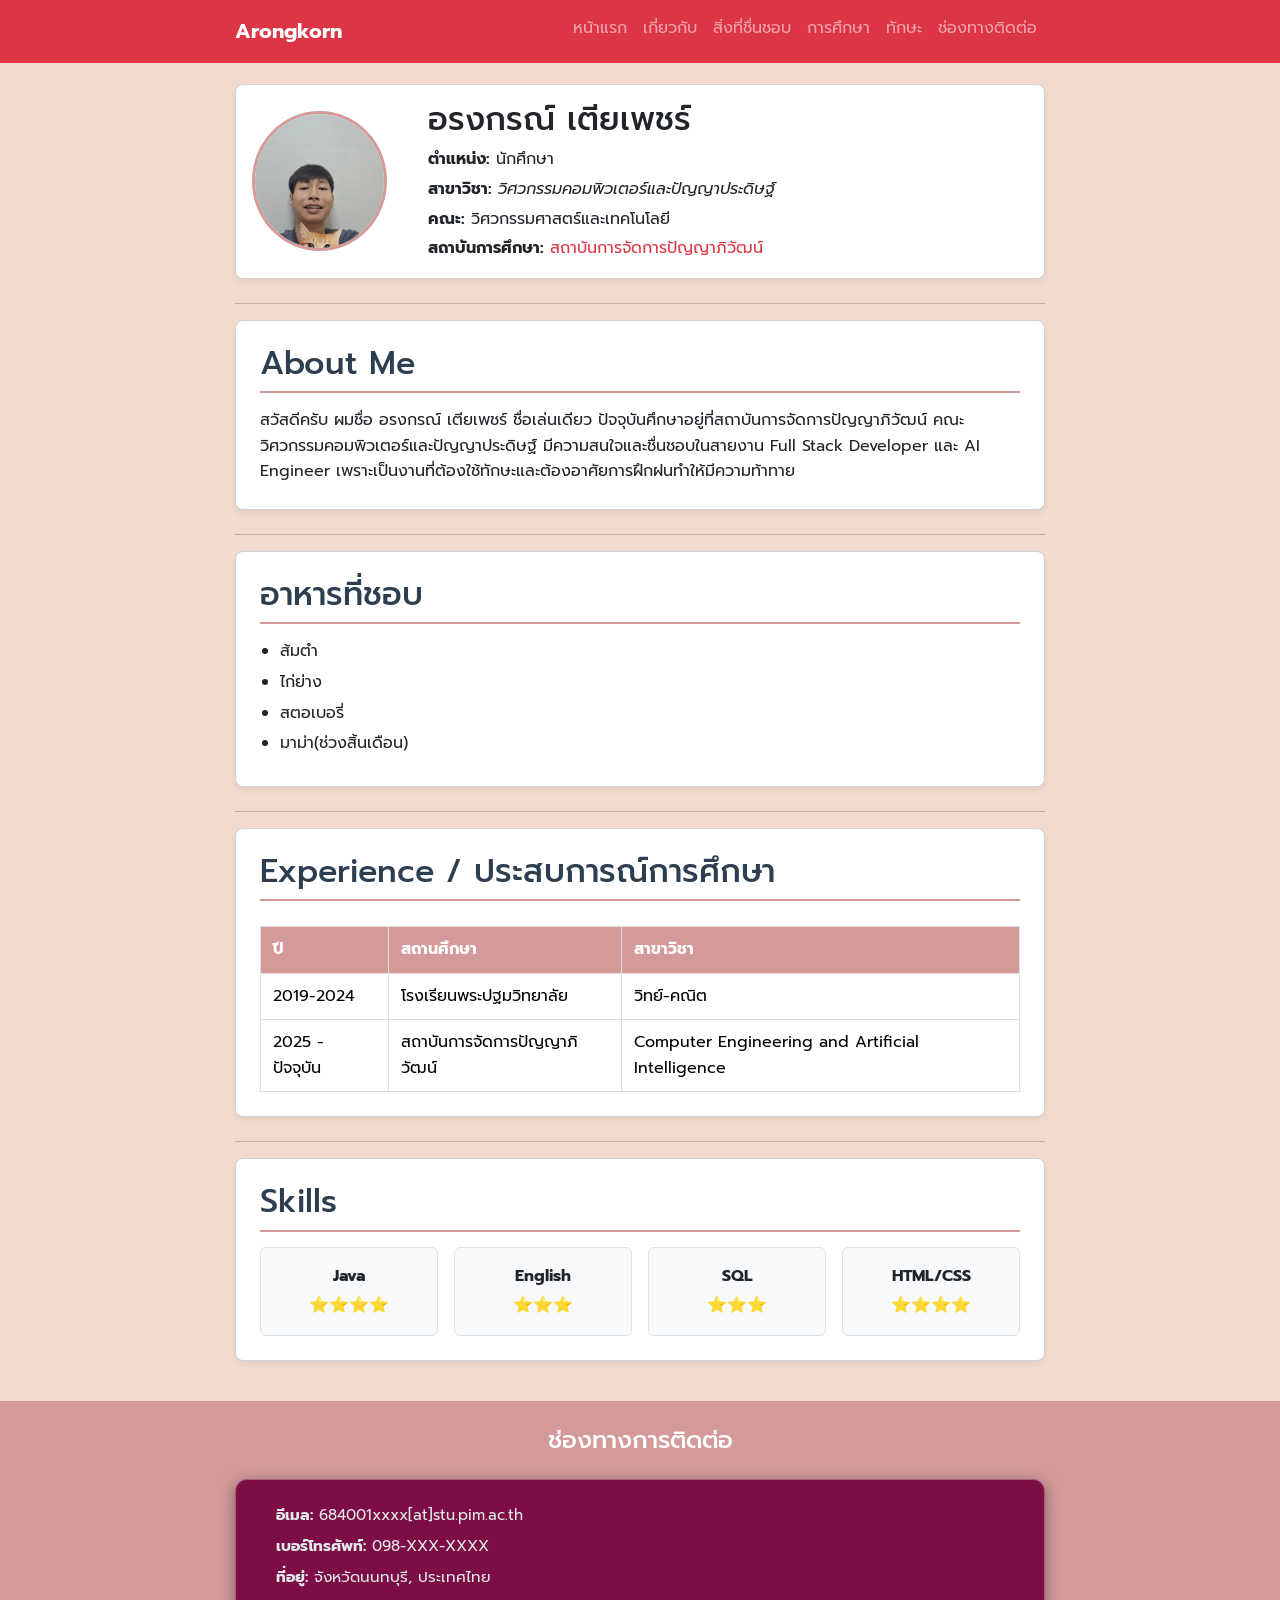
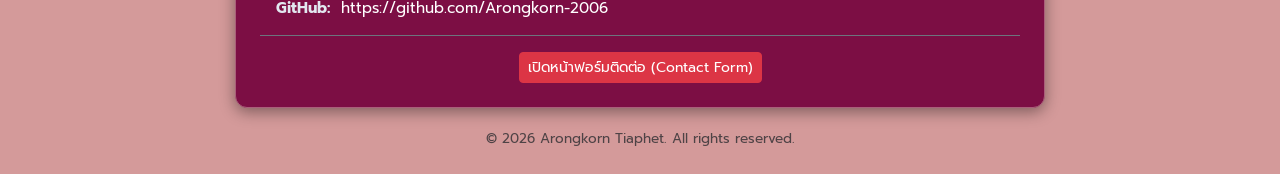
<file: index.html>
<!DOCTYPE html>
<html lang="th">
<head>
    <meta charset="UTF-8">
    <meta name="viewport" content="width=device-width, initial-scale=1.0">
    <title>My Resume - Arongkorn Tiaphet</title>
    
    <link href="https://cdn.jsdelivr.net/npm/bootstrap@5.3.2/dist/css/bootstrap.min.css" rel="stylesheet">
    <link rel="stylesheet" href="https://cdn.jsdelivr.net/npm/bootstrap-icons@1.11.1/font/bootstrap-icons.css">
    <link rel="stylesheet" href="style.css">
</head>
<body>

    <nav class="navbar navbar-expand-lg navbar-dark bg-danger fixed-top">
        <div class="container">
            <a class="navbar-brand fw-bold" href="#">Arongkorn</a>
            
            <button class="navbar-toggler" type="button" data-bs-toggle="collapse" data-bs-target="#navbarNav" aria-controls="navbarNav" aria-expanded="false" aria-label="Toggle navigation">
                <span class="navbar-toggler-icon"></span>
            </button>
            
            <div class="collapse navbar-collapse" id="navbarNav">
                <ul class="navbar-nav ms-auto text-center">
                    <li class="nav-item">
                        <a class="nav-link" href="#profile">หน้าแรก</a>
                    </li>
                    <li class="nav-item">
                        <a class="nav-link" href="#about">เกี่ยวกับ</a>
                    </li>
                    <li class="nav-item">
                        <a class="nav-link" href="#likes">สิ่งที่ชื่นชอบ</a>
                    </li>
                    <li class="nav-item">
                        <a class="nav-link" href="#experience">การศึกษา</a>
                    </li>
                    <li class="nav-item">
                        <a class="nav-link" href="#skills">ทักษะ</a>
                    </li>
                    <li class="nav-item">
                        <a class="nav-link" href="#contact">ช่องทางติดต่อ</a>
                    </li>
                </ul>
            </div>
        </div>
    </nav>

    <main class="container my-4">
        <section id="profile" class="profile-section card p-3 mb-4">
            <table class="profile-table w-100">
                <tr>
                    <td class="profile-img-td align-middle text-center">
                        <img src="./me-1.jpg" alt="Profile" class="profile-img img-fluid rounded-circle">
                    </td>
                    <td class="profile-text-td ps-3 align-middle">
                        <h1 class="h2 mb-2">อรงกรณ์ เตียเพชร์</h1>
                        <p class="mb-1"><strong>ตำแหน่ง:</strong> นักศึกษา</p>
                        <p class="mb-1"><strong>สาขาวิชา:</strong> <em>วิศวกรรมคอมพิวเตอร์และปัญญาประดิษฐ์</em></p>
                        <p class="mb-1"><strong>คณะ:</strong> วิศวกรรมศาสตร์และเทคโนโลยี</p>
                        <p class="mb-0"><strong>สถาบันการศึกษา:</strong> <a href="http://pim.ac.th" target="_blank" class="text-decoration-none text-danger">สถาบันการจัดการปัญญาภิวัฒน์</a></p>
                    </td>
                </tr>
            </table>
        </section>

        <hr>

        <section id="about" class="card p-4 mb-4">
            <h2>About Me</h2>
            <p class="mb-0">
                สวัสดีครับ ผมชื่อ อรงกรณ์ เตียเพชร์ ชื่อเล่นเดียว ปัจจุบันศึกษาอยู่ที่สถาบันการจัดการปัญญาภิวัฒน์
                คณะวิศวกรรมคอมพิวเตอร์และปัญญาประดิษฐ์ มีความสนใจและชื่นชอบในสายงาน Full Stack Developer 
                และ AI Engineer เพราะเป็นงานที่ต้องใช้ทักษะและต้องอาศัยการฝึกฝนทำให้มีความท้าทาย
            </p>
        </section>

        <hr>

        <section id="likes" class="card p-4 mb-4">
            <h2>อาหารที่ชอบ</h2>
            <ul class="mb-0">
                <li>ส้มตำ</li>
                <li>ไก่ย่าง</li>
                <li>สตอเบอรี่</li>
                <li>มาม่า(ช่วงสิ้นเดือน)</li>
            </ul>
        </section>

        <hr>

        <section id="experience" class="card p-4 mb-4">
            <h2>Experience / ประสบการณ์การศึกษา</h2>
            <div class="table-responsive">
                <table class="data-table table table-bordered mb-0">
                    <thead class="table-dark">
                        <tr>
                            <th>ปี</th>
                            <th>สถานศึกษา</th>
                            <th>สาขาวิชา</th>
                        </tr>
                    </thead>
                    <tbody>
                        <tr>
                            <td>2019-2024</td>
                            <td>โรงเรียนพระปฐมวิทยาลัย</td>
                            <td>วิทย์-คณิต</td>
                        </tr>
                        <tr>
                            <td>2025 - ปัจจุบัน</td>
                            <td>สถาบันการจัดการปัญญาภิวัฒน์</td>
                            <td>Computer Engineering and Artificial Intelligence</td>
                        </tr>
                    </tbody>
                </table>
            </div>
        </section>

        <hr>

        <section id="skills" class="card p-4 mb-4">
            <h2>Skills</h2>
            <div class="row text-center g-3">
                <div class="col-12 col-sm-6 col-md-3">
                    <div class="p-3 border rounded bg-light">
                        <div class="fw-bold mb-1">Java</div>
                        <div>⭐⭐⭐⭐</div>
                    </div>
                </div>
                <div class="col-12 col-sm-6 col-md-3">
                    <div class="p-3 border rounded bg-light">
                        <div class="fw-bold mb-1">English</div>
                        <div>⭐⭐⭐</div>
                    </div>
                </div>
                <div class="col-12 col-sm-6 col-md-3">
                    <div class="p-3 border rounded bg-light">
                        <div class="fw-bold mb-1">SQL</div>
                        <div>⭐⭐⭐</div>
                    </div>
                </div>
                <div class="col-12 col-sm-6 col-md-3">
                    <div class="p-3 border rounded bg-light">
                        <div class="fw-bold mb-1">HTML/CSS</div>
                        <div>⭐⭐⭐⭐</div>
                    </div>
                </div>
            </div>
        </section>
    </main>

    <footer id="contact" class="text-white pt-4 pb-2">
        <div class="container">
            <h2 class="contact-heading text-center mb-3">ช่องทางการติดต่อ</h2>
            <div class="contact-card p-4 mb-3">
                <ol class="contact-list text-white ps-3 mb-0">
                    <li class="mb-2">
                        <strong>อีเมล:</strong> 684001xxxx[at]stu.pim.ac.th 
                        <span class="text-warning small"></span>
                    </li>
                    <li class="mb-2">
                        <strong>เบอร์โทรศัพท์:</strong> 098-XXX-XXXX 
                        <span class="text-muted small"></span>
                    </li>
                    <li class="mb-2">
                        <strong>ที่อยู่:</strong> จังหวัดนนทบุรี, ประเทศไทย 
                        <span class="text-muted small"></span>
                    </li>
                    <li class="mb-2">
                        <strong>GitHub:</strong> <a href="https://github.com/Arongkorn-2006" target="_blank" class="text-info text-white">https://github.com/Arongkorn-2006</a>
                    </li>
                </ol>

                <div class="text-center mt-3 pt-3 border-top border-secondary">
                    <a href="contact.html" class="btn btn-danger btn-sm">เปิดหน้าฟอร์มติดต่อ (Contact Form)</a>
                </div>
            </div>
            <p class="copyright text-center text-muted small">&copy; 2026 Arongkorn Tiaphet. All rights reserved.</p>
        </div>
    </footer>

    <script src="https://cdn.jsdelivr.net/npm/bootstrap@5.3.2/dist/js/bootstrap.bundle.min.js"></script>

    <script>
        document.querySelectorAll('.navbar-nav .nav-link').forEach(function(link) {
            link.addEventListener('click', function() {
                let navbarCollapse = document.getElementById('navbarNav');
                let bsCollapse = bootstrap.Collapse.getInstance(navbarCollapse);
                if (bsCollapse) {
                    bsCollapse.hide();
                }
            });
        });
    </script>
</body>
</html>
</file>
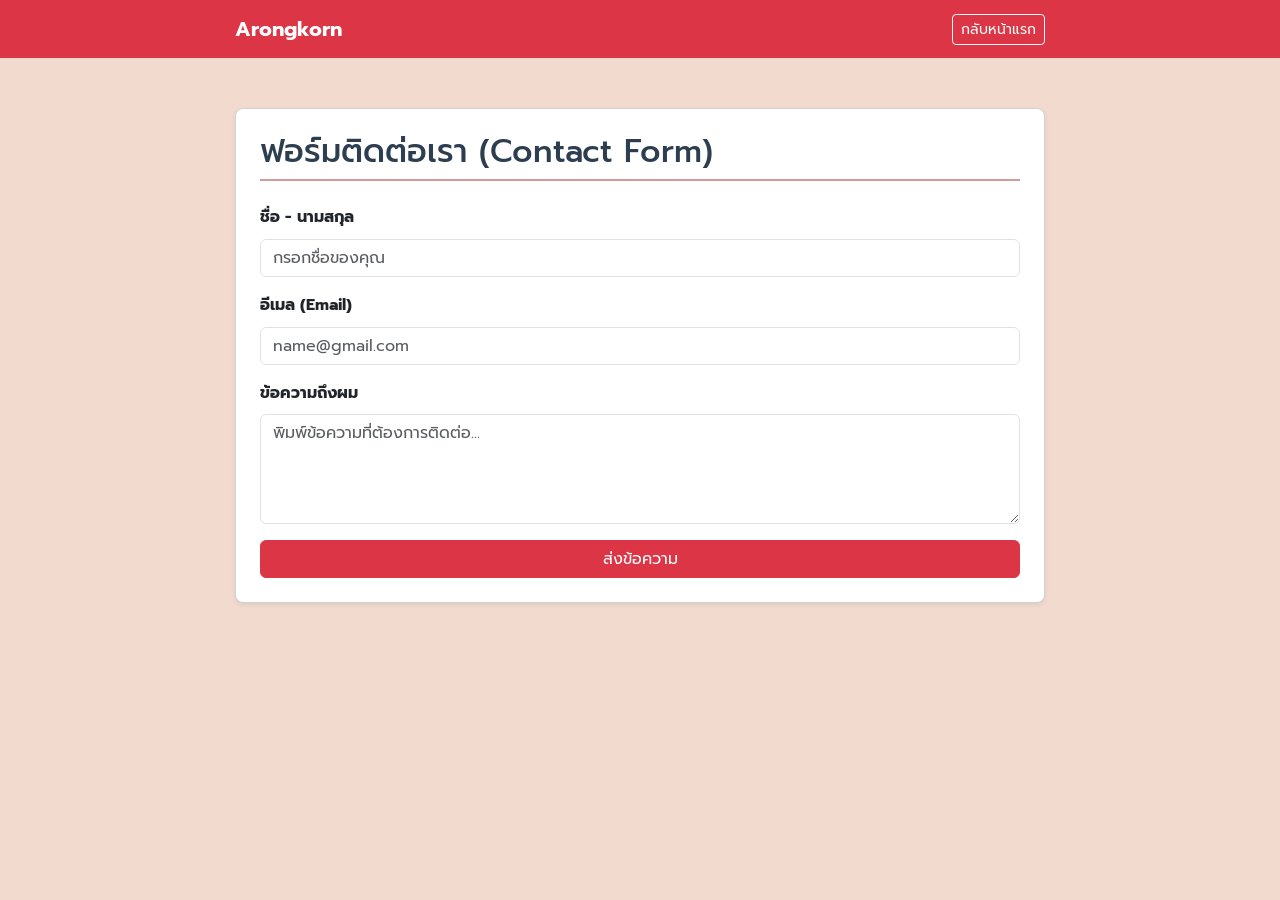
<file: contact.html>
<!DOCTYPE html>
<html lang="th">
<head>
    <meta charset="UTF-8">
    <meta name="viewport" content="width=device-width, initial-scale=1.0">
    <title>Contact - Arongkorn Tiaphet</title>
    
    <link href="https://cdn.jsdelivr.net/npm/bootstrap@5.3.2/dist/css/bootstrap.min.css" rel="stylesheet">
    <!-- Bootstrap Icons -->
    <link rel="stylesheet" href="https://cdn.jsdelivr.net/npm/bootstrap-icons@1.11.1/font/bootstrap-icons.css">
    
    <link rel="stylesheet" href="style.css">
</head>
<body>

    <nav class="navbar navbar-expand-lg navbar-dark bg-danger fixed-top">
        <div class="container">
            <a class="navbar-brand fw-bold" href="index.html">Arongkorn</a>
            <div class="ms-auto">
                <a href="index.html" class="btn btn-outline-light btn-sm">กลับหน้าแรก</a>
            </div>
        </div>
    </nav>

    <main class="container my-5">
        <section class="card p-4 shadow-sm">
            <h2 class="mb-4">ฟอร์มติดต่อเรา (Contact Form)</h2>
            
            <form action="#" method="POST">
                <div class="mb-3">
                    <label for="name" class="form-label fw-bold">ชื่อ - นามสกุล</label>
                    <input type="text" class="form-control" id="name" placeholder="กรอกชื่อของคุณ" required>
                </div>
                
                <div class="mb-3">
                    <label for="email" class="form-label fw-bold">อีเมล (Email)</label>
                    <input type="email" class="form-control" id="email" placeholder="name@gmail.com" required>
                </div>
                
                <div class="mb-3">
                    <label for="message" class="form-label fw-bold">ข้อความถึงผม</label>
                    <textarea class="form-control" id="message" rows="4" placeholder="พิมพ์ข้อความที่ต้องการติดต่อ..." required></textarea>
                </div>
                
                <button type="submit" class="btn btn-danger w-100">ส่งข้อความ</button>
            </form>
        </section>
    </main>

    <script src="https://cdn.jsdelivr.net/npm/bootstrap@5.3.2/dist/js/bootstrap.bundle.min.js"></script>
</body>
</html>
</file>
<file: style.css>
@import url('https://fonts.googleapis.com/css2?family=Prompt:wght@300;400;500;600&display=swap');

* {
    box-sizing: border-box;
    margin: 0;
    padding: 0;
}

body {
    font-family: 'Prompt', sans-serif;
    background-color: #F2DACE;
    color: #333;
    line-height: 1.6;
    overflow-x: hidden;
    padding-top: 60px;
}

header {
    background-color: #2c3e50;
    color: #fff;
    text-align: center;
    padding: 2rem 1rem;
    margin-bottom: 2rem;
}

.container {
    max-width: 850px;
    margin: 0 auto;
    padding: 0 20px;
    width: 100%;
}

.card {
    background: #fff;
    border-radius: 8px;
    padding: 20px 25px;
    margin-bottom: 25px;
    box-shadow: 0 4px 6px rgba(0,0,0,0.05);
}

h2 {
    color: #2c3e50;
    border-bottom: 2px solid #D49A9A;
    padding-bottom: 8px;
    margin-bottom: 15px;
}

.profile-section {
    background: #fff;
    border-radius: 8px;
    padding: 20px;
    margin-bottom: 25px;
    box-shadow: 0 4px 6px rgba(0,0,0,0.05);
}

.profile-table {
    width: 100%;
    border-collapse: collapse;
}

.profile-img-td {
    width: 160px;
    vertical-align: middle;
    padding-right: 25px;
}

.profile-text-td {
    vertical-align: middle;
}

.profile-img {
    width: 140px;
    height: 140px;
    border-radius: 50%;
    object-fit: cover;
    border: 3px solid #D49A9A;
}

ul {
    padding-left: 20px;
}

ul li {
    margin-bottom: 5px;
}

.data-table {
    width: 100%;
    border-collapse: collapse;
    margin-top: 10px;
}

.data-table th, .data-table td {
    border: 1px solid #ddd;
    padding: 10px 12px;
    text-align: left;
}

.data-table th {
    background-color: #D49A9A;
    color: white;
}

.data-table tr:nth-child(even) {
    background-color: #f9f9f9;
}

.skills-table {
    width: 100%;
    border-collapse: collapse;
}

.skills-table td {
    padding: 12px 10px;
}

.skill-name {
    font-weight: 500;
    width: 30%;
}

.skill-rating {
    width: 20%;
}

footer {
    background-color: #D49A9A;
    color: #fff;
    padding: 40px 20px;
    margin-top: 40px;
    border-top: 1px solid #D49A9A;
}

footer a {
    color: #3498db;
    text-decoration: none;
    margin: 0 5px;
}

.contact-heading {
    color: #fff;
    border-bottom: none;
    font-size: 1.5rem;
    margin-bottom: 20px;
}

.contact-card {
    background-color: #7C0E44;
    border: 1px solid #AA5E7A;
    border-radius: 12px;
    padding: 25px;
    box-shadow: 0 4px 15px rgba(0, 0, 0, 0.4);
    text-align: left;
    margin-bottom: 20px;
}

.contact-list {
    list-style: none;
    padding: 0;
    margin: 0;
}

.contact-list li {
    margin-bottom: 15px;
    font-size: 0.95rem;
    color: #e2e8f0;
    line-height: 1.5;
}

.contact-list a {
    color: #63b3ed;
    text-decoration: none;
    word-break: break-all;
}

.copyright {
    text-align: center;
    color: #fff;
    font-size: 0.85rem;
    margin-top: 20px;
}

section, footer {
    scroll-margin-top: 70px;
}

@media screen and (max-width: 768px) {
    html, body {
        width: 100%;
        overflow-x: hidden;
    }

    .container {
        padding-left: 15px !important;
        padding-right: 15px !important;
    }

    .card, .profile-section {
        padding: 15px;
    }

    .profile-table, .profile-table tbody, .profile-table tr, .profile-table td {
        display: block;
        width: 100%;
        text-align: center;
    }

    .profile-img-td {
        width: 100%;
        padding-right: 0;
        margin-bottom: 15px;
    }

    .profile-img {
        width: 120px;
        height: 120px;
    }

    .profile-text-td {
        padding-left: 0 !important;
    }

    .data-table {
        display: block;
        width: 100%;
        overflow-x: auto;
    }

    .data-table th, .data-table td {
        padding: 8px;
        font-size: 14px;
        word-break: break-word;
    }

    .skills-table {
        display: table;
        width: 100%;
    }

    .skills-table tr {
        display: table-row;
    }

    .skills-table td {
        display: table-cell;
        padding: 8px 4px;
        font-size: 14px;
    }

    .skill-name {
        width: 60%;
    }

    .skill-rating {
        width: 40%;
    }

    h1, h2, h3 {
        word-wrap: break-word;
    }

    .contact-card {
        padding: 15px;
    }
}
</file>
